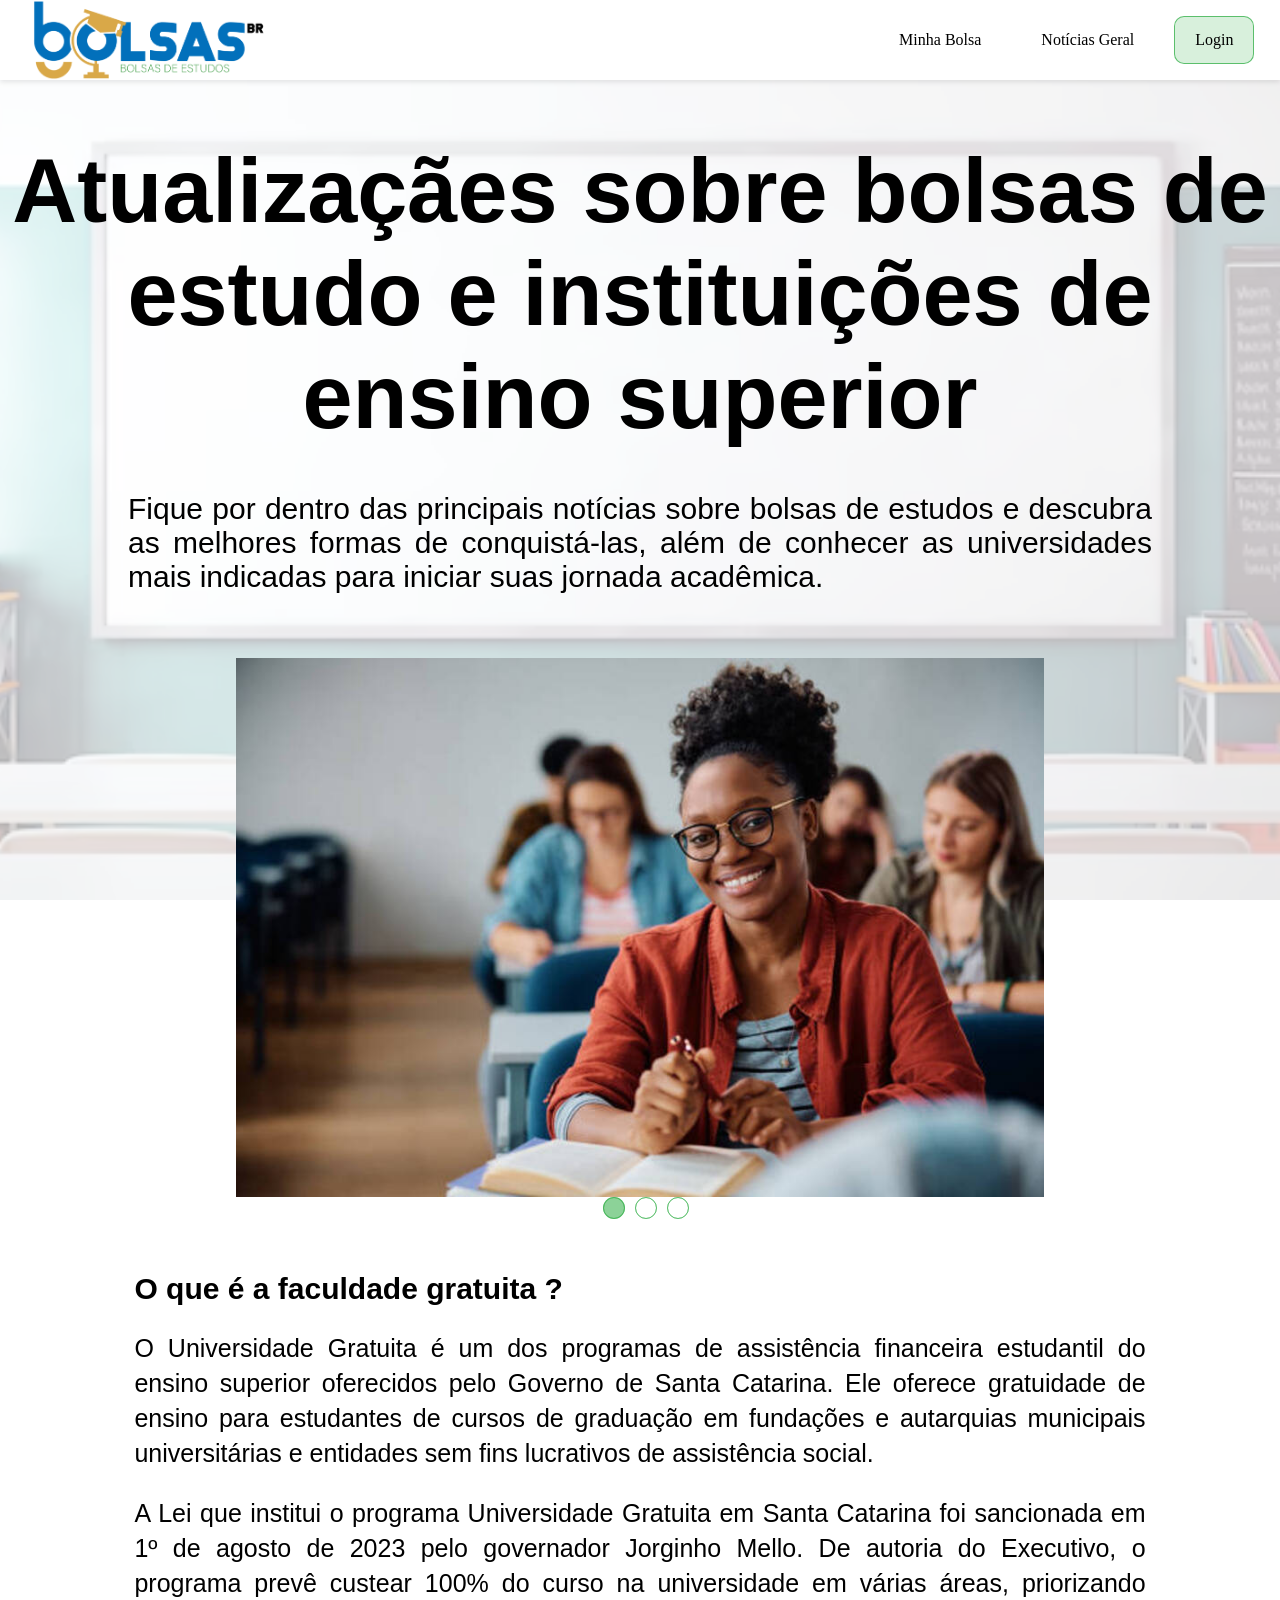
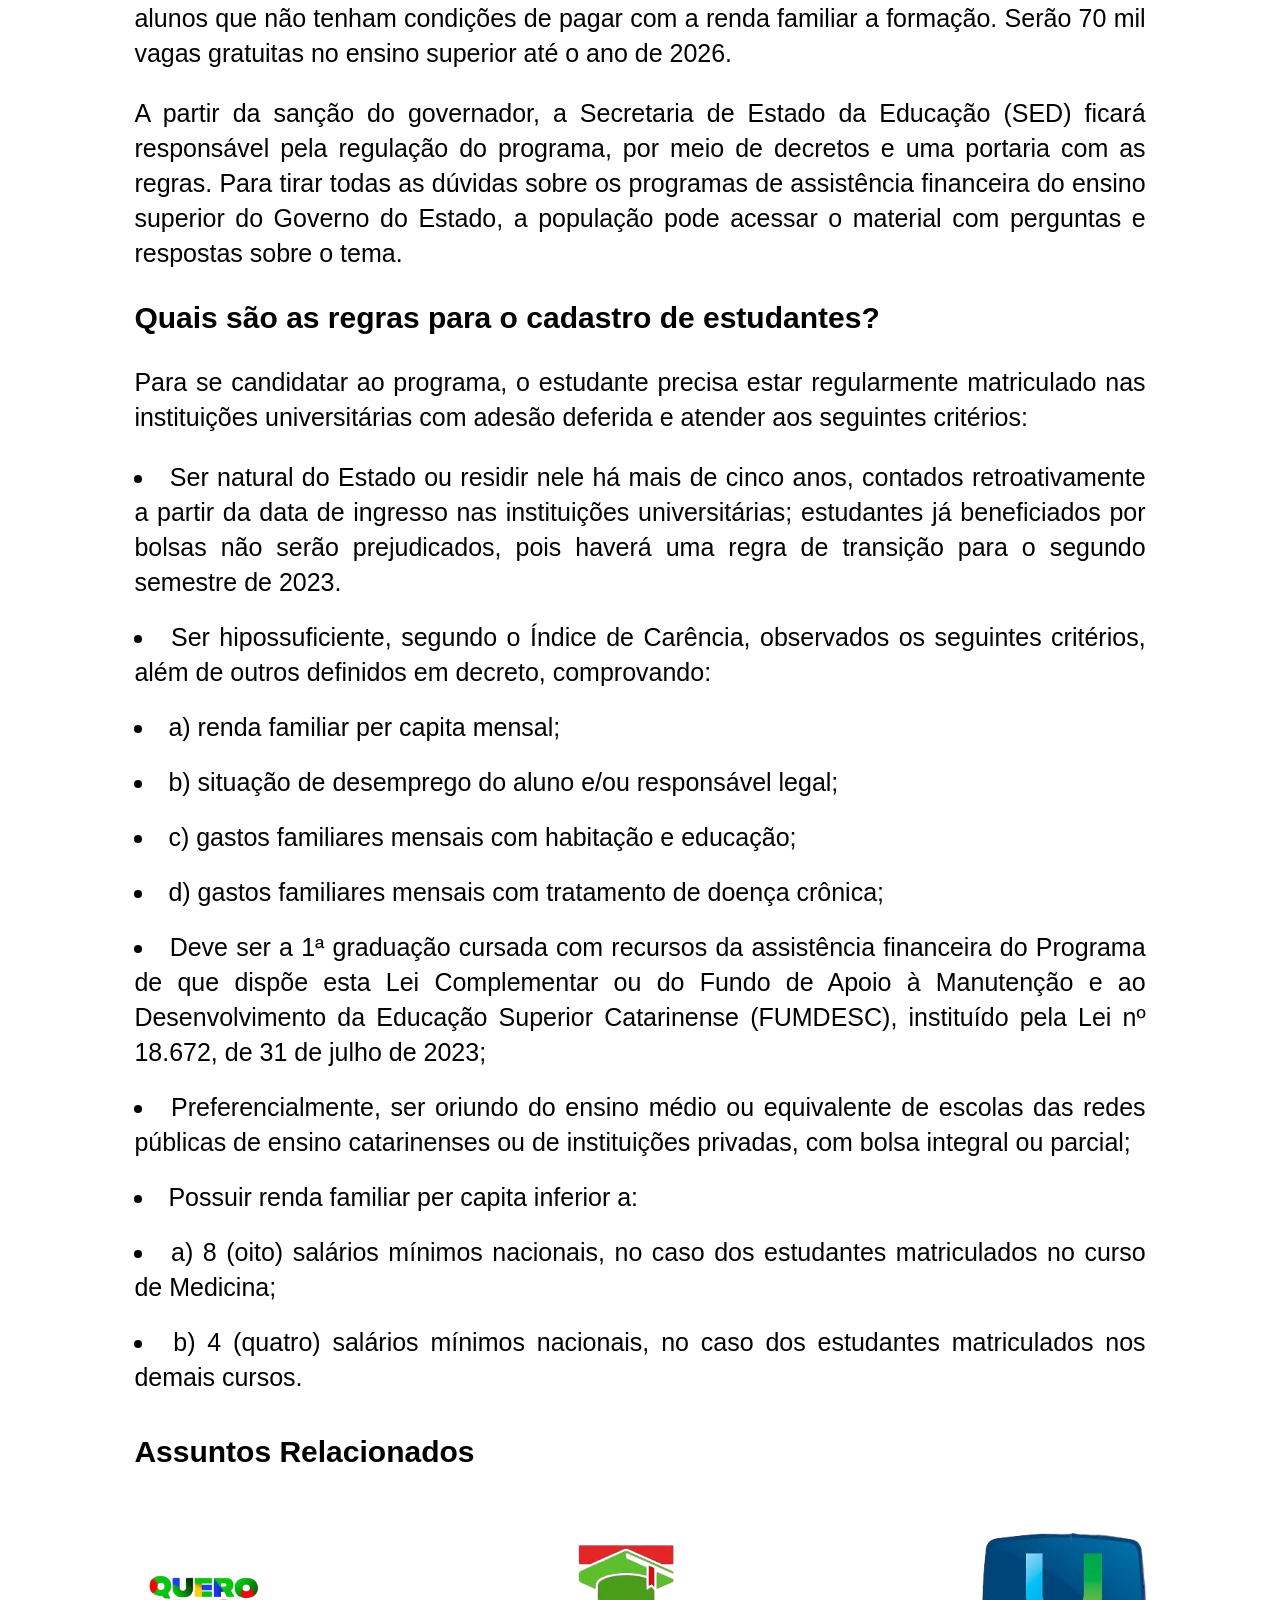
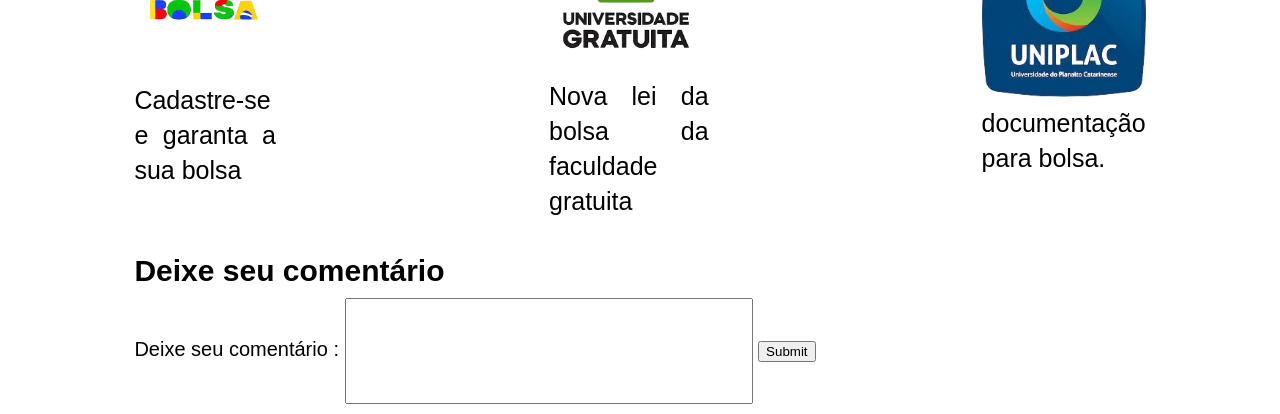
<file: index.html>
<!DOCTYPE html>
<html lang="en">
<head>
    <meta charset="UTF-8">
    <meta name="viewport" content="width=device-width, initial-scale=1.0">
    <title> Sua Bolsa </title>
    <link rel="stylesheet" href="index.css">
    <link rel="stylesheet" href="rolo.imagens/rolo.css">
    <script src="slide.js" defer></script>

    

</head>
<body>
    


    
    <div class="topo1">
    <div class="topo">
        <a href="index.html" >
            <img src="img/logo_bolsas_brasil.png" alt="Imagem 1" style="height: 80px;">
        </a>
    </div>

    <div class="conteiner"> 
        <a href="https://sistemaensinosuperior.sed.sc.gov.br/iesinscricaocomprovante.aspx" target="_blank">Minha Bolsa</a>
        <a href="https://estado.sc.gov.br/noticias" target="_blank">Notícias Geral</a>
        <a href="pg.topo/Login.html" class="login-button">Login</a>
    </div>
</div>

   <div class="texto1">
       <h1>Atualizaçães sobre bolsas de estudo e instituições de ensino superior </h1> 
   </div>
    
   <div class="texto2">
        <p1>Fique por dentro das principais notícias sobre bolsas de estudos e descubra as melhores formas
            de conquistá-las, além de conhecer as universidades mais indicadas para iniciar suas jornada acadêmica.
        </p1>
   </div>


    <section class="slider">
        <div class="slider-content">
            
            <input type="radio" name="btn-radio" id="radio1"> 
            <input type="radio" name="btn-radio" id="radio2">
            <input type="radio" name="btn-radio" id="radio3">

            <div class="slide-box primeiro">
                <img class="img-desktop" src="img/ima4.jpg" alt="slide 1"> 
            </div>

            <div class="slide-box">
                <img class="img-desktop" src="img/ima3.jpg" alt="slide 3">
            </div>

            <div class="slide-box">
                <img class="img-desktop" src="img/ima.6.jpg" alt="slide 3">
              </div>

            <div class="nav-auto">
                <div class="auto-btn1"></div>
                <div class="auto-btn2"></div>  
                <div class="auto-btn3"></div>
            </div>

            <div class="nav-manual">
                <label for="radio1" class="manual-btn"></label> 
                <label for="radio2" class="manual-btn"></label> 
                <label for="radio3" class="manual-btn"></label>
            </div>

        </div>
 
     <div class="texto3">
        <h2> O que é a faculdade gratuita ? </h2>
        <p>
            O Universidade Gratuita é um dos programas de assistência 
            financeira estudantil do ensino superior oferecidos pelo 
            Governo de Santa Catarina. Ele oferece gratuidade de ensino 
            para estudantes de cursos de graduação em fundações e 
            autarquias municipais universitárias e entidades sem fins 
            lucrativos de assistência social. 
        </p >

        <p>
            A Lei que institui o programa Universidade Gratuita em 
            Santa Catarina foi sancionada em 1º de agosto de 2023 
            pelo governador Jorginho Mello. De autoria do Executivo, 
            o programa prevê custear 100% do curso na universidade em 
            várias áreas, priorizando alunos que não tenham condições 
            de pagar com a renda familiar a formação. Serão 70 mil 
            vagas gratuitas no ensino superior até o ano de 2026.
        </p>

        <p>
            A partir da sanção do governador, a Secretaria de Estado da 
            Educação (SED) ficará responsável pela regulação do programa, 
            por meio de decretos e uma portaria com as regras. Para tirar 
            todas as dúvidas sobre os programas de assistência financeira 
            do ensino superior do Governo do Estado, a população pode 
            acessar o material com perguntas e respostas sobre o tema.
        </p>

        <h3> Quais são as regras para o cadastro de estudantes? </h3>

        <p>
            Para se candidatar ao programa, o estudante precisa estar 
            regularmente matriculado nas instituições universitárias 
            com adesão deferida e atender aos seguintes critérios:
        </p>

         <ul>  

            <li>Ser natural do Estado ou residir nele há mais de cinco 
                anos, contados retroativamente a partir da data de ingresso 
                nas instituições universitárias; estudantes já beneficiados 
                por bolsas não serão prejudicados, pois haverá uma regra de
                transição para o segundo semestre de 2023.
            </li>

            <li>Ser hipossuficiente, segundo o Índice de Carência, 
                observados os seguintes critérios, além de outros 
                definidos em decreto, comprovando:
            </li>
            <li> a) renda familiar per capita mensal;  </li>
            <li> b) situação de desemprego do aluno e/ou responsável legal; </li>
            <li> c) gastos familiares mensais com habitação e educação;  </li>
            <li> d) gastos familiares mensais com tratamento de doença crônica;  </li>
            <li> Deve ser a 1ª graduação cursada com recursos da assistência financeira do 
                Programa de que dispõe esta Lei Complementar ou do Fundo de Apoio
                à Manutenção e ao Desenvolvimento da Educação Superior Catarinense
                (FUMDESC), instituído pela Lei nº 18.672, de 31 de julho de 2023; 
            </li>
            <li> Preferencialmente, ser oriundo do ensino médio ou equivalente 
                de escolas das redes públicas de ensino catarinenses ou de 
                instituições privadas, com bolsa integral ou parcial;   
            </li>
            <li> Possuir renda familiar per capita inferior a:   </li>
            <li>  a) 8 (oito) salários mínimos nacionais, no caso dos estudantes 
                matriculados no curso de Medicina;   
            </li>
            <li>  b) 4 (quatro) salários mínimos nacionais, no caso dos estudantes 
                matriculados nos demais cursos.  
            </li>

         </ul> 

      </div>

     <h4> Assuntos Relacionados </h4>


    <div class="container-imagens">
        <div class="imagemf">
            <a href="https://sistemaensinosuperior.sed.sc.gov.br/termolgpd_aluno.aspx" target="_blank">
                <img src="img/transferir.png" alt="Imagem 1">
             </a>
                <div class="Img1">
                    <p> Cadastre-se e garanta a sua bolsa </p>
                 </div>

        </div>

        
        <div class="imagemf2">
            <a href="https://universidadegratuita.sc.gov.br/" target="_blank">
                <img src="img/7.png" alt="Imagem 2">
            </a>
                 <div class="Img2">
                    <p> Nova lei da bolsa da faculdade gratuita </p>
                 </div>
        </div>

         <div class="imagemf3">
            <a href="https://ww4.uniplaclages.edu.br/_bolsas/documentos_exigidos#conteudo" target="_blank">
                <img src="img/8.png" alt="Imagem 2">
            </a>
                 <div class="Img3">
                    <p> documentação para bolsa. </p>
                 </div>
        </div>

    </div>


       <div class="texto4">
            <h5> 
                Deixe seu comentário
            </h5>
            <form>
                 <div class="email"> 
                     <label>
                             
                    </label class="email3" for="email">Deixe seu comentário :</label>
                    <input type="text" class="email2">
                    <input type="submit" valu="cadastrar">
                    
            </form>
        </div>


  
</body>
</html>
</file>
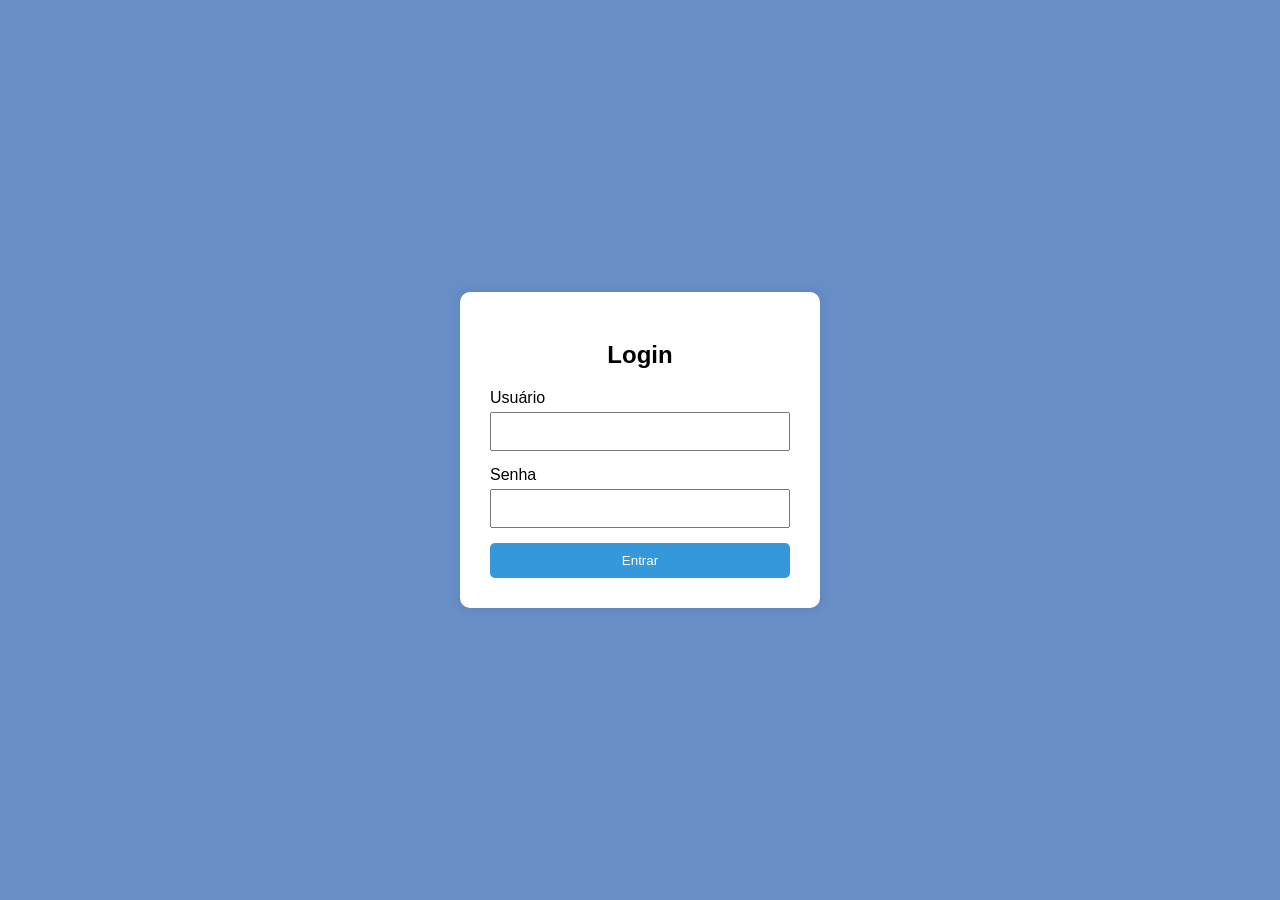
<file: pg.topo/Login.html>
<!DOCTYPE html>

<html lang="pt-br">

<head>
  <meta charset="UTF-8">

  <title>Login</title>

  <link rel="stylesheet" href="login.css">
</head>

<body>

  <div class="login-box">

    <h2>Login</h2>

    <label for="usuario">Usuário</label>

    <input type="text" id="usuario" name="usuario" required>

    <label for="senha">Senha</label>

    <input type="password" id="senha" name="senha" required>

    <button type="submit">Entrar</button>
    <a href="Login.html" ></a>

    </form>
  </div>

</body>
</html>
</file>
<file: index.css>
body {
  position: relative;               
  z-index: 0;                       
  margin: 0;                        
  padding-top: 80px;               
}

body::before {
  content: "";                      
  position: fixed;                 
  top: 0;
  left: 0;
  width: 100%;                     
  height: 100%;                    
  background-image: url("img/fundo.avif");
  background-size: cover;         
  background-position: center;    
  background-attachment: fixed;   
  opacity: 0.3;                   
  z-index: -1;                
}

.topo1 {
  position: fixed;               
  top: 0;                       
  left: 0;                   
  width: 100%;                  
  height: 80px;                 
  background-color: white;       
  display: flex;                 
  justify-content: space-between;
  align-items: center;         
  padding: 8px 2%;             
  box-shadow: 0 2px 5px rgba(0,0,0,0.1); 
  z-index: 1000;               
  box-sizing: border-box;  
}


.topo {
  height: 60px;                  
  display: flex;             
  align-items: center;      
  flex-shrink: 0;             
}

.topo img {
  height: 50px;                 
  margin: 0;               
}

.conteiner {
  display: flex;                 
  gap: 20px;                 
  align-items: center;         
  flex-wrap: wrap;               
  justify-content: flex-end;     
  max-width: 70%;              
}

.conteiner a {
  text-decoration: none;       
  padding: 14px 20px;           
  transition: background-color 0.4s, transform 0.3s; 
  border-radius: 10px;           
  font-family: 'Times New Roman', Times, serif;
  color: black;                  
  font-size: 16px;               
  font-weight: 500;            
  white-space: nowrap;           
  flex-shrink: 0;                
}

.conteiner a:hover {
  background-color: rgba(61, 179, 81, 0.589); 
  transform: translateY(-2px);               
}


.login-button {
  background-color: rgba(61, 179, 81, 0.2) ; 
  border: 1px solid rgba(61, 179, 81, 0.8);             
  font-weight: bold;                                 
}

.login-button:hover {
  background-color: rgba(61, 179, 81, 0.8) ;
  color: white ;                           
}

.texto1 {
  font-size: 45px;              
  text-align: center;          
  font-family: Arial, Helvetica, sans-serif; 
  margin-bottom: -18px;         
}

.texto2 {
  font-family: Arial, Helvetica, sans-serif; 
  font-size: 30px;             
  text-align: center;         
  margin-bottom: 40px;           
  margin-left: 10%;              
  margin-right: 10%;         
  text-align: justify;           
}

.texto3 h2 {
  font-family: Arial, Helvetica, sans-serif; 
  font-size: 30px;               
}

.texto3 h3 {
  font-family: Arial, Helvetica, sans-serif; 
  font-size: 30px;              
}

p {
  font-family: Arial, Helvetica, sans-serif; 
  font-size: 25px;               
  text-align: justify;           
  line-height: 140%;             
}

ul {
  font-family: Arial, Helvetica, sans-serif; 
  font-size: 25px;               
  text-align: justify;          
  line-height: 140%;            
  list-style-position: inside;   
  padding-left: 0;              
}

ul li {
  margin-bottom: 20px;         
}

h4 {
  font-family: Arial, Helvetica, sans-serif; 
  font-size: 30px;             
}

img {
  max-width: 100%;              
  height: auto;                  
  display: block;                
  margin: 1.5rem auto;         
}

.Img1, .Img2, .Img3 {
  font-size: clamp(0.8rem, 1.5vw + 0.5rem, 1rem);
  text-align: center;            
  color: #000000;                
  margin-top: -1rem;             
  margin-bottom: -40px;          
  transition: transform 0.3s ease; 
  cursor: pointer;               
}

h5 {
  font-family: Arial, Helvetica, sans-serif; 
  font-size: 30px;               
  margin-bottom: 10px;           
}

.email {
  font-family: Arial, Helvetica, sans-serif; 
  font-size: 20px;               
  margin-bottom: 10px;           
}

.email2 {
  width: 100%;                   
  max-width: 400px;              
  height: 100px;                 
  margin-left: 0px;              
  transition: transform 0.3s ease; 
  cursor: pointer;               
}

.imagemf a:hover img,
.imagemf2 a:hover img,
.imagemf3 a:hover img {
  transform: translateY(-10px);  
  transition: transform 0.3s ease; 
}

.imagemf img,
.imagemf2 img,
.imagemf3 img {
  transition: transform 0.3s ease; 
}

@media (max-width: 1024px) {
  .conteiner {
    gap: 15px;
    max-width: 75%;
  }
  
  .conteiner a {
    padding: 12px 16px;         
    font-size: 15px;            
  }
}


@media (max-width: 768px) {
  .topo1 {
    height: auto;               
    min-height: 60px;          
    flex-direction: column;     
    padding: 5px 2%;            
  }

  .topo {
    width: 100%;                
    height: auto;               
    text-align: center;         
    margin-bottom: 5px;         
  }

  .topo img {
    height: 40px;               
  }

  .conteiner {
    flex-direction: row;        
    flex-wrap: wrap;           
    gap: 8px;                   
    width: 100%;                
    max-width: 100%;
    justify-content: center;    
  }

  .conteiner a {
    padding: 10px 14px;         
    font-size: 14px;            
  }

  body {
    padding-top: 140px;         
  }

  .texto1 {
    font-size: 30px;           
  }

  .texto2 {
    font-size: 20px;            
    margin-left: 5%;
    margin-right: 5%;
  }

  .texto3 h2,
  .texto3 h3,
  h4 {
    font-size: 25px;          
  }

  p,
  ul {
    font-size: 18px;           
  }

  .email2 {
    height: 80px;              
  }
}
@media (max-width: 480px) {
  .topo1 {
    min-height: 50px;           
    padding: 3px 1%;            
  }

  .topo img {
    height: 35px;               
  }

  .conteiner {
    gap: 5px;                   
  }

  .conteiner a {
    padding: 8px 12px;          
    font-size: 13px;            
  }

  body {
    padding-top: 120px;         
  }

  .texto1 {
    font-size: 24px;            
  }

  .texto2 {
    font-size: 16px;           
  }

  .texto3 h2,
  .texto3 h3,
  h4 {
    font-size: 20px;            
  }

  p,
  ul {
    font-size: 16px;            
  }

  .email2 {
    height: 60px;               
  }
}
</file>
<file: rolo.imagens/rolo.css>
section.slider{
    margin: 0 auto;
    width: 79%;
    height: auto;
    padding: 0 ;
    overflow: hidden;
    
}

.slider-content{
    width: 400%;
    height: auto;
    display: flex;
    transition: 0.5s;
    
}

.slider-content input{
    display: none;
    
}

.slide-box{
    width: 25%;
    height: auto;
    position: relative;
    text-align: center;
    transition: 1s;
    
}

.slide-box img{
    width: 80%;
    margin-bottom: 50px;

    
}

.nav-manual, .nav-auto{
    position: absolute;
    width: 80%;
    margin-top: 44%;
    display: flex;
    justify-content: center;
    
}

.nav-manual .manual-btn, .nav-auto div{
    border: 1px solid rgba(61, 179, 81, 0.589);;
    padding: 10px;
    border-radius: 50%;
    cursor: pointer;
    transition: 0.2s;

}

.nav-manual .manual-btn:not(:last-child), .nav-auto div:not(:last-child){
    margin-right: 10px;
}

.nav-manual .manual-btn:hover{
    background-color:  rgba(61, 179, 81, 0.589);
}

#radio1:checked ~ .nav-auto .auto-btn1, #radio2:checked ~ .nav-auto .auto-btn2, #radio3:checked ~ .nav-auto .auto-btn3{
    background-color:  rgba(61, 179, 81, 0.589);
}

#radio1:checked ~ .primeiro{
    margin-left: 0%;
}

#radio2:checked ~ .primeiro{
    margin-left: -25%;
}

#radio3:checked ~ .primeiro{
    margin-left: -50%;
}


.container-imagens{
    display: flex;
    gap: 27%;
    
    
    
}
</file>
<file: pg.topo/login.css>
body {
  font-family: Arial, sans-serif;
  background-color: #f0f2f5;
  display: flex;
  justify-content: center;
  align-items: center;
  height: 100vh;
  margin: 0;
  background-color: #688ec7;
}

.login-box {
  background-color: #fff;
  padding: 30px;
  border-radius: 10px;
  box-shadow: 0 0 10px rgba(0,0,0,0.1);
  width: 300px;
}

.login-box h2 {
  text-align: center;
  margin-bottom: 20px;
}

.login-box label {
  display: block;
  margin-bottom: 5px;
}

.login-box input {
  width: 100%;
  padding: 10px;
  margin-bottom: 15px;
  box-sizing: border-box;
}

.login-box button {
  width: 100%;
  padding: 10px;
  background-color: #3498db;
  color: white;
  border: none;
  border-radius: 5px;
  cursor: pointer;
}

.login-box button:hover {
  background-color: #2980b9;
}
</file>
